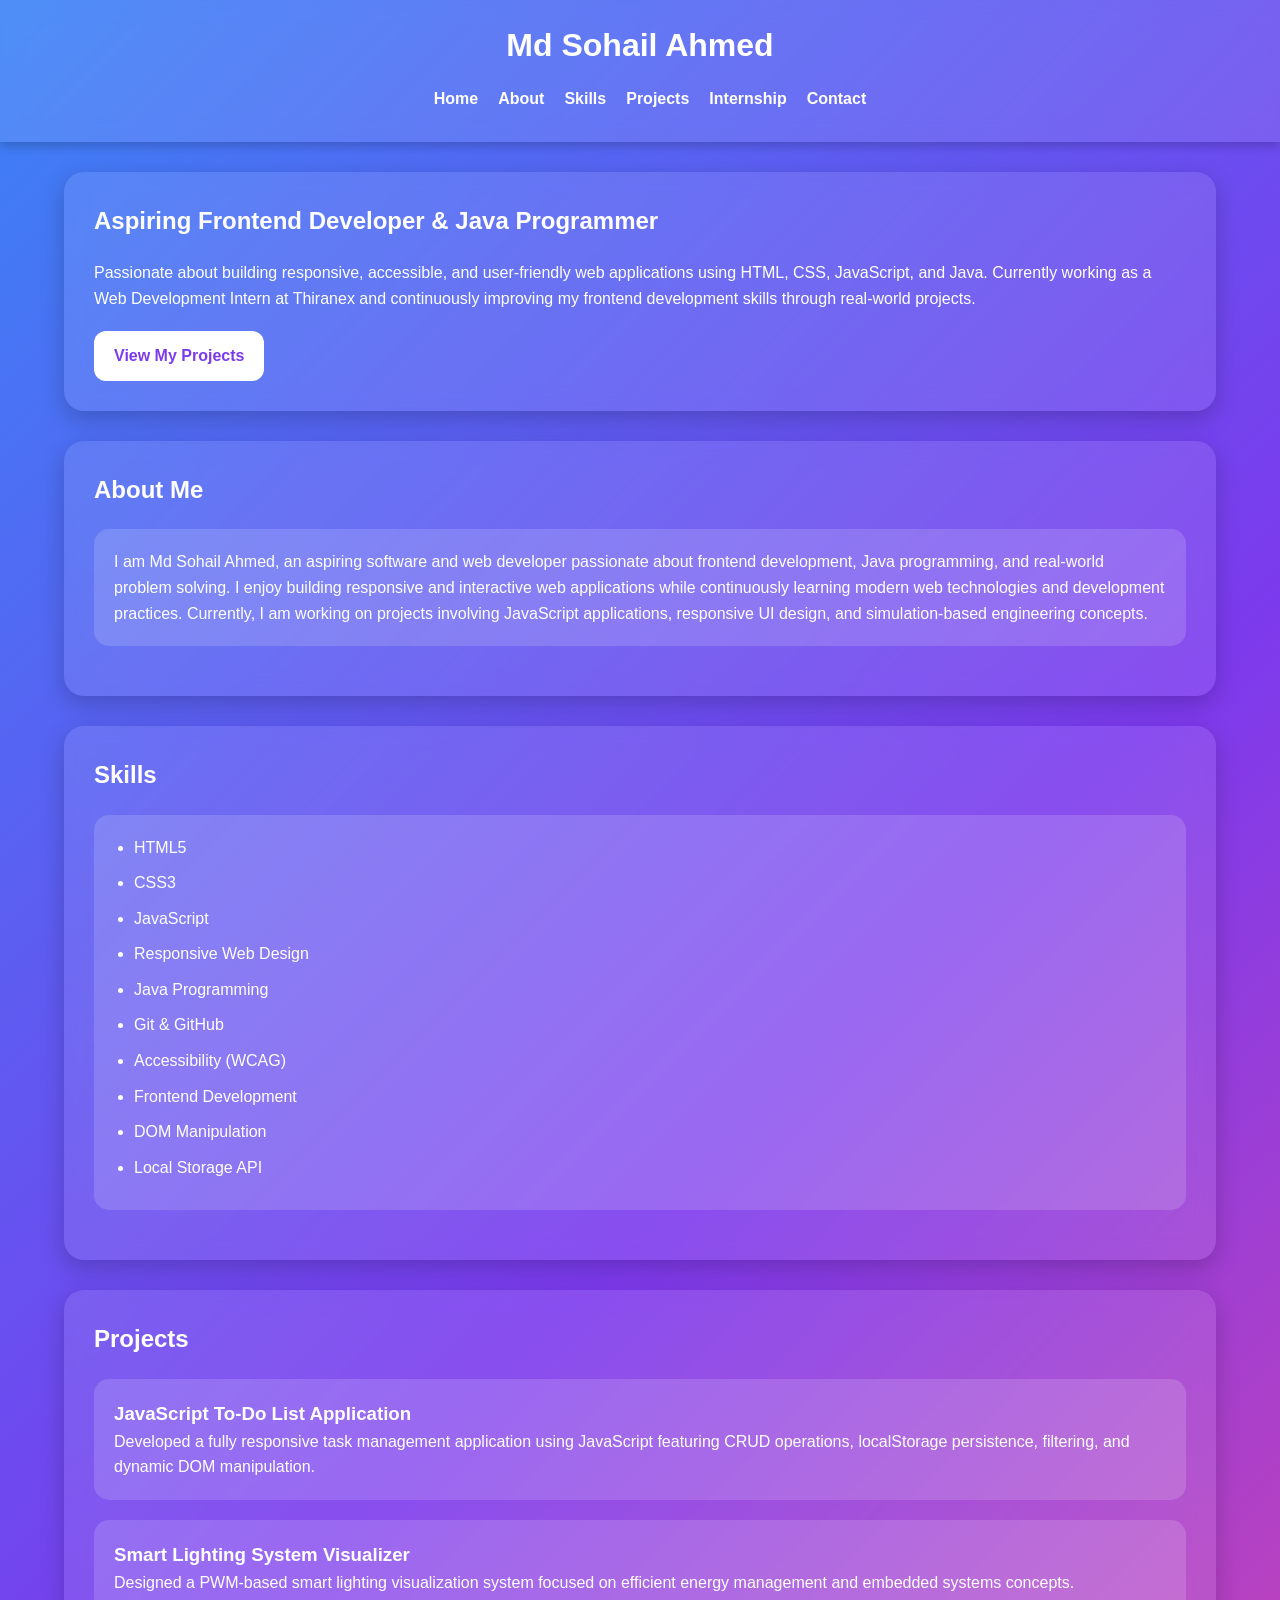
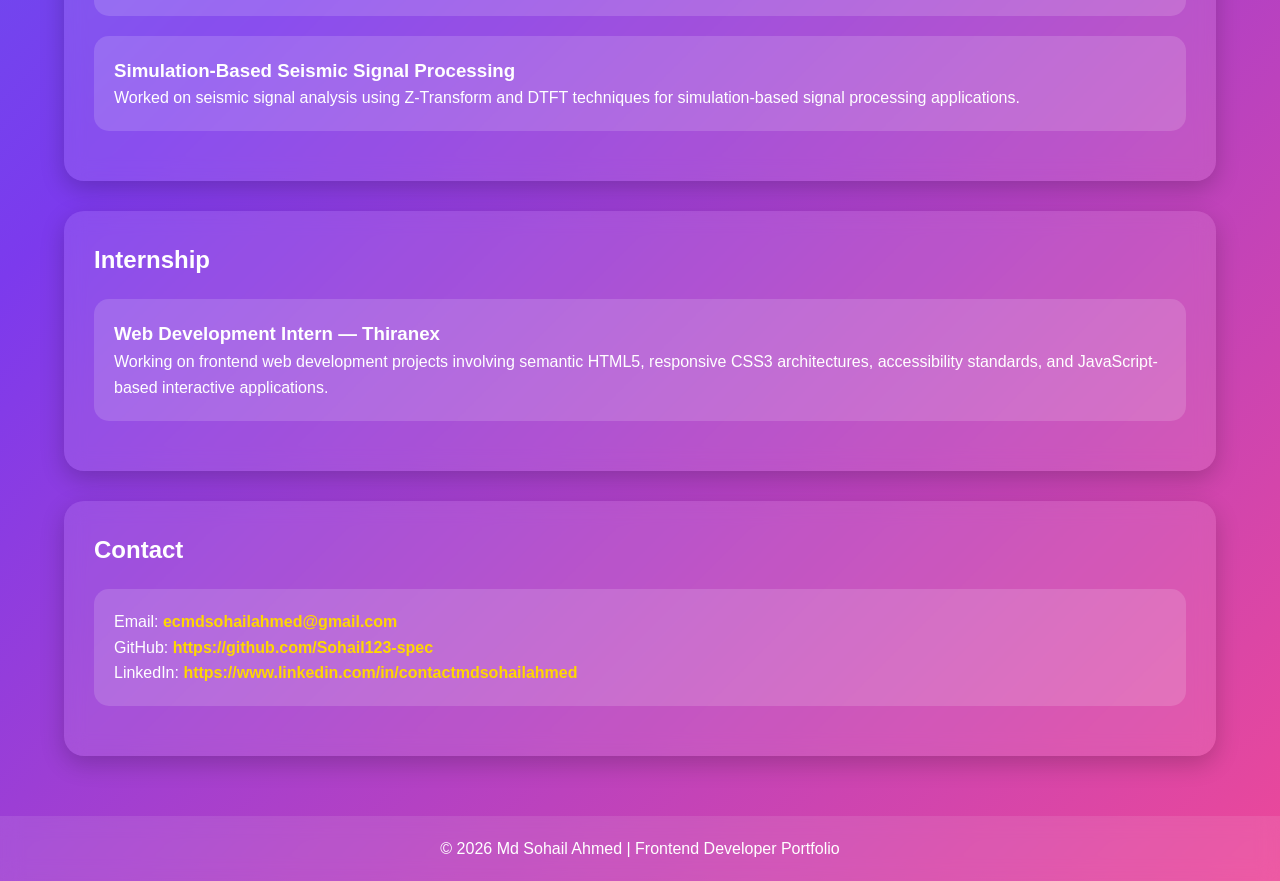
<file: index.html>
<!DOCTYPE html>
<html lang="en">

<head>

  <meta charset="UTF-8">

  <meta name="viewport"
        content="width=device-width, initial-scale=1.0">

  <title>
    Md Sohail Ahmed | Frontend Developer Portfolio
  </title>

  <meta
    name="description"
    content="Responsive frontend developer portfolio showcasing web development projects, JavaScript applications, and modern UI design skills."
  >

  <link rel="stylesheet" href="style.css">

</head>

<body>

  <!-- HEADER -->

  <header>

    <h1>Md Sohail Ahmed</h1>

    <nav>

      <ul>

        <li><a href="#home">Home</a></li>

        <li><a href="#about">About</a></li>

        <li><a href="#skills">Skills</a></li>

        <li><a href="#projects">Projects</a></li>

        <li><a href="#internship">Internship</a></li>

        <li><a href="#contact">Contact</a></li>

      </ul>

    </nav>

  </header>

  <!-- MAIN -->

  <main>

    <!-- HERO SECTION -->

    <section id="home">

      <h2>
        Aspiring Frontend Developer & Java Programmer
      </h2>

      <p>
        Passionate about building responsive,
        accessible, and user-friendly web applications
        using HTML, CSS, JavaScript, and Java.
        Currently working as a Web Development Intern
        at Thiranex and continuously improving my
        frontend development skills through real-world projects.
      </p>

      <a href="#projects" class="resume-btn">
        View My Projects
      </a>

    </section>

    <!-- ABOUT -->

    <section id="about">

      <h2>About Me</h2>

      <article>

        <p>

          I am Md Sohail Ahmed, an aspiring software and web developer passionate about frontend development, Java programming, and real-world problem solving.

          I enjoy building responsive and interactive web applications while continuously learning modern web technologies and development practices.

          Currently, I am working on projects involving JavaScript applications, responsive UI design, and simulation-based engineering concepts.

        </p>

      </article>

    </section>

    <!-- SKILLS -->

    <section id="skills">

      <h2>Skills</h2>

      <article>

        <ul>

          <li>HTML5</li>

          <li>CSS3</li>

          <li>JavaScript</li>

          <li>Responsive Web Design</li>

          <li>Java Programming</li>

          <li>Git & GitHub</li>

          <li>Accessibility (WCAG)</li>

          <li>Frontend Development</li>

          <li>DOM Manipulation</li>

          <li>Local Storage API</li>

        </ul>

      </article>

    </section>

    <!-- PROJECTS -->

    <section id="projects">

      <h2>Projects</h2>

      <article>

        <h3>
          JavaScript To-Do List Application
        </h3>

        <p>

          Developed a fully responsive task management application using JavaScript featuring CRUD operations, localStorage persistence, filtering, and dynamic DOM manipulation.

        </p>

      </article>

      <article>

        <h3>
          Smart Lighting System Visualizer
        </h3>

        <p>

          Designed a PWM-based smart lighting visualization system focused on efficient energy management and embedded systems concepts.

        </p>

      </article>

      <article>

        <h3>
          Simulation-Based Seismic Signal Processing
        </h3>

        <p>

          Worked on seismic signal analysis using Z-Transform and DTFT techniques for simulation-based signal processing applications.

        </p>

      </article>

    </section>

    <!-- INTERNSHIP -->

    <section id="internship">

      <h2>Internship</h2>

      <article>

        <h3>
          Web Development Intern — Thiranex
        </h3>

        <p>

          Working on frontend web development projects involving semantic HTML5, responsive CSS3 architectures, accessibility standards, and JavaScript-based interactive applications.

        </p>

      </article>

    </section>

    <!-- CONTACT -->

    <section id="contact">

      <h2>Contact</h2>

      <article>

        <p>

          Email:
          <a href="mailto:ecmdsohailahmed@gmail.com">
            ecmdsohailahmed@gmail.com
          </a>

        </p>

        <p>

          GitHub:
          <a
            href="https://github.com/Sohail123-spec"
            target="_blank"
          >
            https://github.com/Sohail123-spec
          </a>

        </p>

        <p>

          LinkedIn:
          <a
            href="https://www.linkedin.com/in/contactmdsohailahmed"
            target="_blank"
          >
            https://www.linkedin.com/in/contactmdsohailahmed
          </a>

        </p>

      </article>

    </section>

  </main>

  <!-- FOOTER -->

  <footer>

    <p>
      © 2026 Md Sohail Ahmed | Frontend Developer Portfolio
    </p>

  </footer>

</body>

</html>
</file>
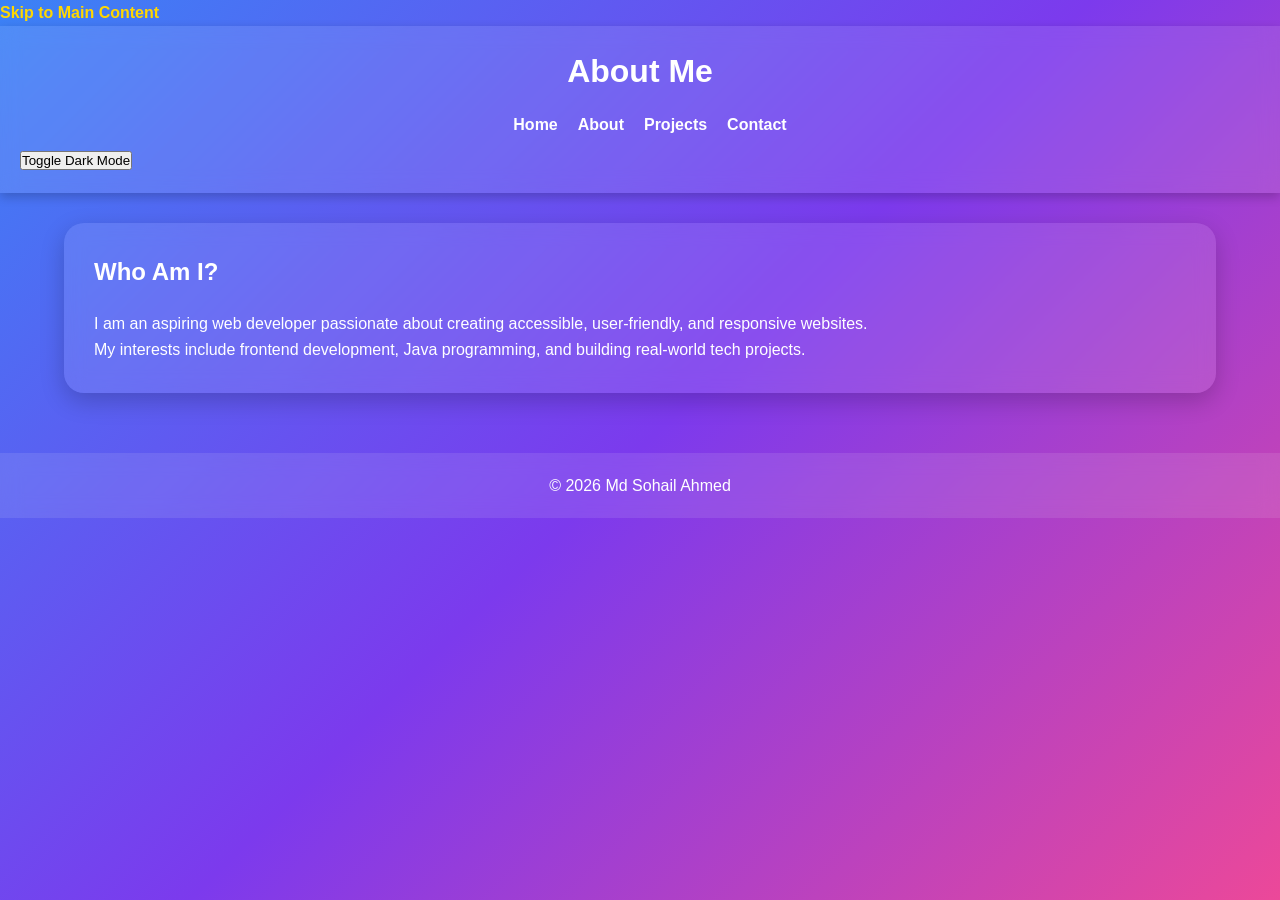
<file: about.html>
<!-- =========================
FILE: about.html
========================= -->
<!DOCTYPE html>
<html lang="en">
<head>
  <meta charset="UTF-8" />
  <meta name="viewport" content="width=device-width, initial-scale=1.0" />

  <title>About | Md Sohail Ahmed</title>

  <meta name="description" content="Learn more about Md Sohail Ahmed and his journey in web development and programming." />

  <link rel="stylesheet" href="style.css" />
</head>

<body>

  <a href="#main-content" class="skip-link">Skip to Main Content</a>

  <header>
    <h1>About Me</h1>

    <nav aria-label="Main Navigation">
      <ul>
        <li><a href="index.html">Home</a></li>
        <li><a href="about.html" aria-current="page">About</a></li>
        <li><a href="projects.html">Projects</a></li>
        <li><a href="contact.html">Contact</a></li>
      </ul>
    </nav>
    <div class="theme-toggle">
  <button onclick="toggleTheme()">
    Toggle Dark Mode
  </button>
</div>
  </header>

  <main id="main-content">

    <section aria-labelledby="about-heading">
      <h2 id="about-heading">Who Am I?</h2>

      <p>
        I am an aspiring web developer passionate about creating
        accessible, user-friendly, and responsive websites.
      </p>

      <p>
        My interests include frontend development, Java programming,
        and building real-world tech projects.
      </p>
    </section>

  </main>

  <footer>
    <p>&copy; 2026 Md Sohail Ahmed</p>
  </footer>
<script>
  function toggleTheme() {
    document.body.classList.toggle("dark-mode");
  }
</script>
</body>
</html>
</file>
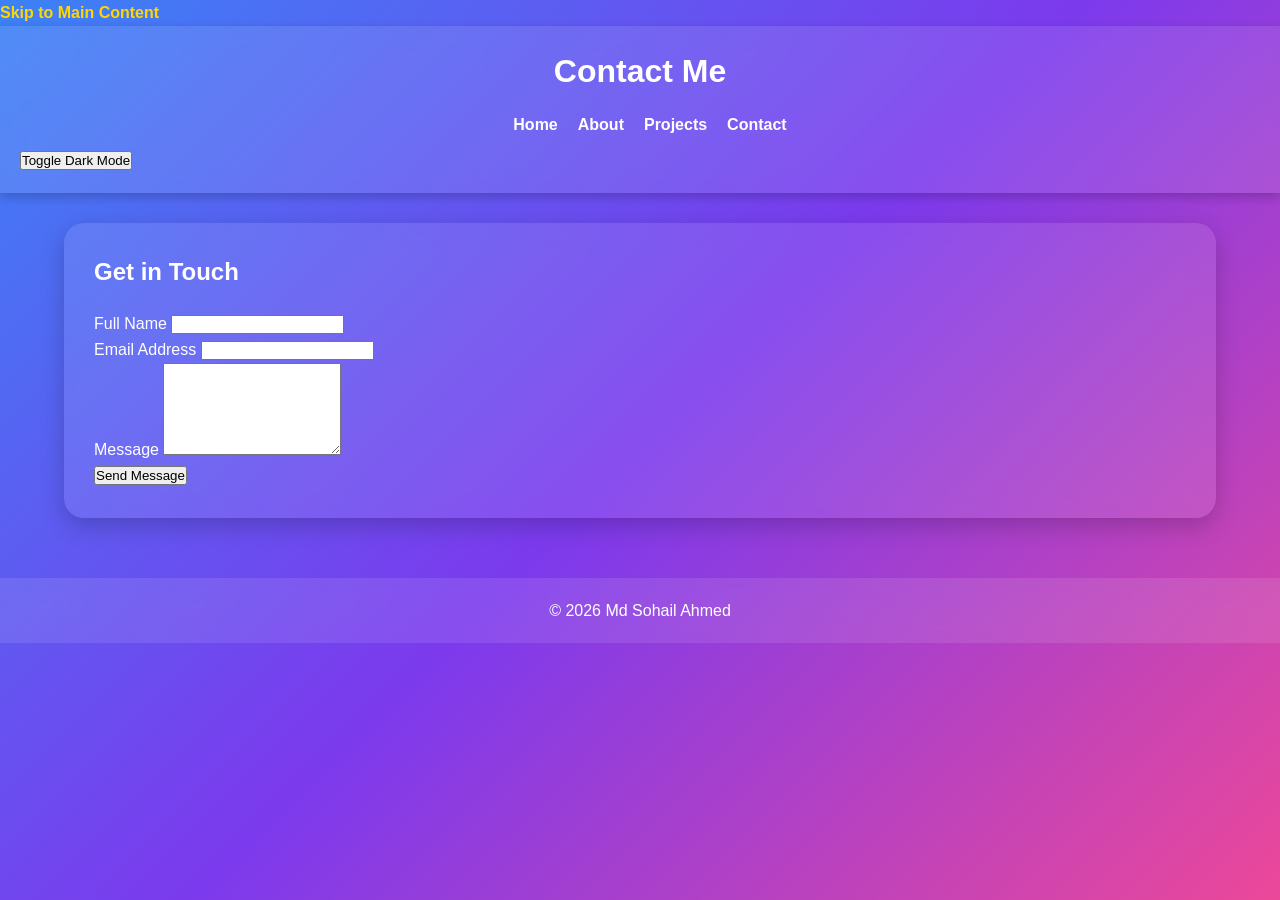
<file: contact.html>
<!-- =========================
FILE: contact.html
========================= -->
<!DOCTYPE html>
<html lang="en">
<head>
  <meta charset="UTF-8" />
  <meta name="viewport" content="width=device-width, initial-scale=1.0" />

  <title>Contact | Md Sohail Ahmed</title>

  <meta name="description" content="Contact Md Sohail Ahmed through this accessible portfolio contact form." />

  <link rel="stylesheet" href="style.css" />
</head>

<body>

  <a href="#main-content" class="skip-link">Skip to Main Content</a>

  <header>
    <h1>Contact Me</h1>

    <nav aria-label="Main Navigation">
      <ul>
        <li><a href="index.html">Home</a></li>
        <li><a href="about.html">About</a></li>
        <li><a href="projects.html">Projects</a></li>
        <li><a href="contact.html" aria-current="page">Contact</a></li>
      </ul>
    </nav>
    <div class="theme-toggle">
  <button onclick="toggleTheme()">
    Toggle Dark Mode
  </button>
</div>
  </header>

  <main id="main-content">

    <section aria-labelledby="contact-heading">
      <h2 id="contact-heading">Get in Touch</h2>

      <!-- Accessible Form -->
      <form aria-label="Contact Form">

        <div>
          <label for="name">Full Name</label>
          <input
            type="text"
            id="name"
            name="name"
            required
            aria-required="true"
          />
        </div>

        <div>
          <label for="email">Email Address</label>
          <input
            type="email"
            id="email"
            name="email"
            required
            aria-required="true"
          />
        </div>

        <div>
          <label for="message">Message</label>

          <textarea
            id="message"
            name="message"
            rows="6"
            required
            aria-required="true"
          ></textarea>
        </div>

        <button type="submit">
          Send Message
        </button>

      </form>

    </section>

  </main>

  <footer>
    <p>&copy; 2026 Md Sohail Ahmed</p>
  </footer>
<script>
  function toggleTheme() {
    document.body.classList.toggle("dark-mode");
  }
</script>
</body>
</html>
</file>
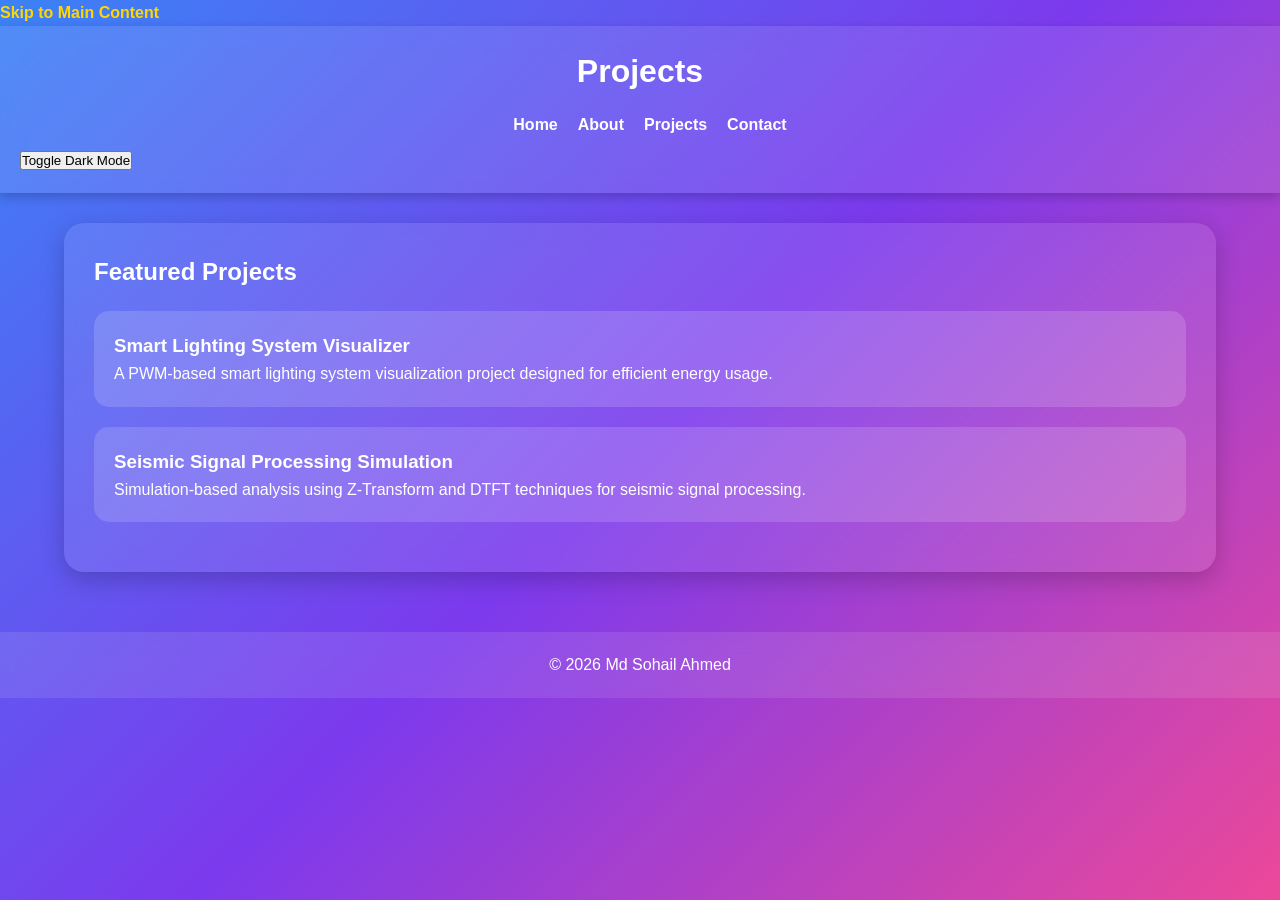
<file: projects.html>
<!-- =========================
FILE: projects.html
========================= -->
<!DOCTYPE html>
<html lang="en">
<head>
  <meta charset="UTF-8" />
  <meta name="viewport" content="width=device-width, initial-scale=1.0" />

  <title>Projects | Md Sohail Ahmed</title>

  <meta name="description" content="Explore projects created by Md Sohail Ahmed including web development and programming projects." />

  <link rel="stylesheet" href="style.css" />
</head>

<body>

  <a href="#main-content" class="skip-link">Skip to Main Content</a>

  <header>
    <h1>Projects</h1>

    <nav aria-label="Main Navigation">
      <ul>
        <li><a href="index.html">Home</a></li>
        <li><a href="about.html">About</a></li>
        <li><a href="projects.html" aria-current="page">Projects</a></li>
        <li><a href="contact.html">Contact</a></li>
      </ul>
    </nav>
    <div class="theme-toggle">
  <button onclick="toggleTheme()">
    Toggle Dark Mode
  </button>
</div>
  </header>

  <main id="main-content">

    <section aria-labelledby="project-heading">
      <h2 id="project-heading">Featured Projects</h2>

      <article>
        <h3>Smart Lighting System Visualizer</h3>

        <p>
          A PWM-based smart lighting system visualization project
          designed for efficient energy usage.
        </p>
      </article>

      <article>
        <h3>Seismic Signal Processing Simulation</h3>

        <p>
          Simulation-based analysis using Z-Transform and DTFT
          techniques for seismic signal processing.
        </p>
      </article>

    </section>

  </main>

  <footer>
    <p>&copy; 2026 Md Sohail Ahmed</p>
  </footer>
<script>
  function toggleTheme() {
    document.body.classList.toggle("dark-mode");
  }
</script>
</body>
</html>
</file>
<file: style.css>
/* =========================
   GLOBAL RESET
========================= */

*{
  margin:0;
  padding:0;
  box-sizing:border-box;
}

/* =========================
   BODY
========================= */

body{

  background:
  linear-gradient(
  135deg,
  #3b82f6,
  #7c3aed,
  #ec4899
  );

  color:white;

  font-family:Arial, sans-serif;

  line-height:1.6;

  min-height:100vh;

}

/* =========================
   HEADER
========================= */

header{

  background:rgba(255,255,255,0.1);

  backdrop-filter:blur(10px);

  padding:20px;

  position:sticky;

  top:0;

  z-index:100;

  box-shadow:0 4px 10px rgba(0,0,0,0.2);

}

header h1{

  text-align:center;

  margin-bottom:15px;

}

/* =========================
   NAVIGATION
========================= */

nav ul{

  display:flex;

  justify-content:center;

  gap:20px;

  list-style:none;

  flex-wrap:wrap;

}

nav a{

  text-decoration:none;

  color:white;

  font-weight:bold;

  transition:0.3s;

}

nav a:hover{

  color:#ffd700;

}

/* =========================
   MAIN
========================= */

main{

  width:90%;

  max-width:1200px;

  margin:auto;

  padding:30px 0;

}

/* =========================
   SECTIONS
========================= */

section{

  background:rgba(255,255,255,0.1);

  backdrop-filter:blur(10px);

  padding:30px;

  border-radius:20px;

  margin-bottom:30px;

  box-shadow:0 8px 25px rgba(0,0,0,0.2);

}

section h2{

  margin-bottom:20px;

}

/* =========================
   ARTICLES
========================= */

article{

  background:rgba(255,255,255,0.15);

  padding:20px;

  border-radius:15px;

  margin-bottom:20px;

  transition:0.3s;

}

article:hover{

  transform:translateY(-5px);

}

/* =========================
   BUTTON
========================= */

.resume-btn{

  display:inline-block;

  margin-top:20px;

  background:white;

  color:#7c3aed;

  padding:12px 20px;

  border-radius:12px;

  text-decoration:none;

  font-weight:bold;

  transition:0.3s;

}

.resume-btn:hover{

  transform:scale(1.05);

}

/* =========================
   SKILLS
========================= */

ul{

  padding-left:20px;

}

li{

  margin-bottom:10px;

}

/* =========================
   LINKS
========================= */

a{

  color:#ffd700;

  text-decoration:none;

  font-weight:bold;

}

a:hover{

  text-decoration:underline;

}

/* =========================
   FOOTER
========================= */

footer{

  text-align:center;

  padding:20px;

  background:rgba(255,255,255,0.1);

  backdrop-filter:blur(10px);

}

/* =========================
   RESPONSIVE DESIGN
========================= */

@media(max-width:768px){

  nav ul{

    flex-direction:column;

    align-items:center;

  }

  section{

    padding:20px;

  }

}
</file>
